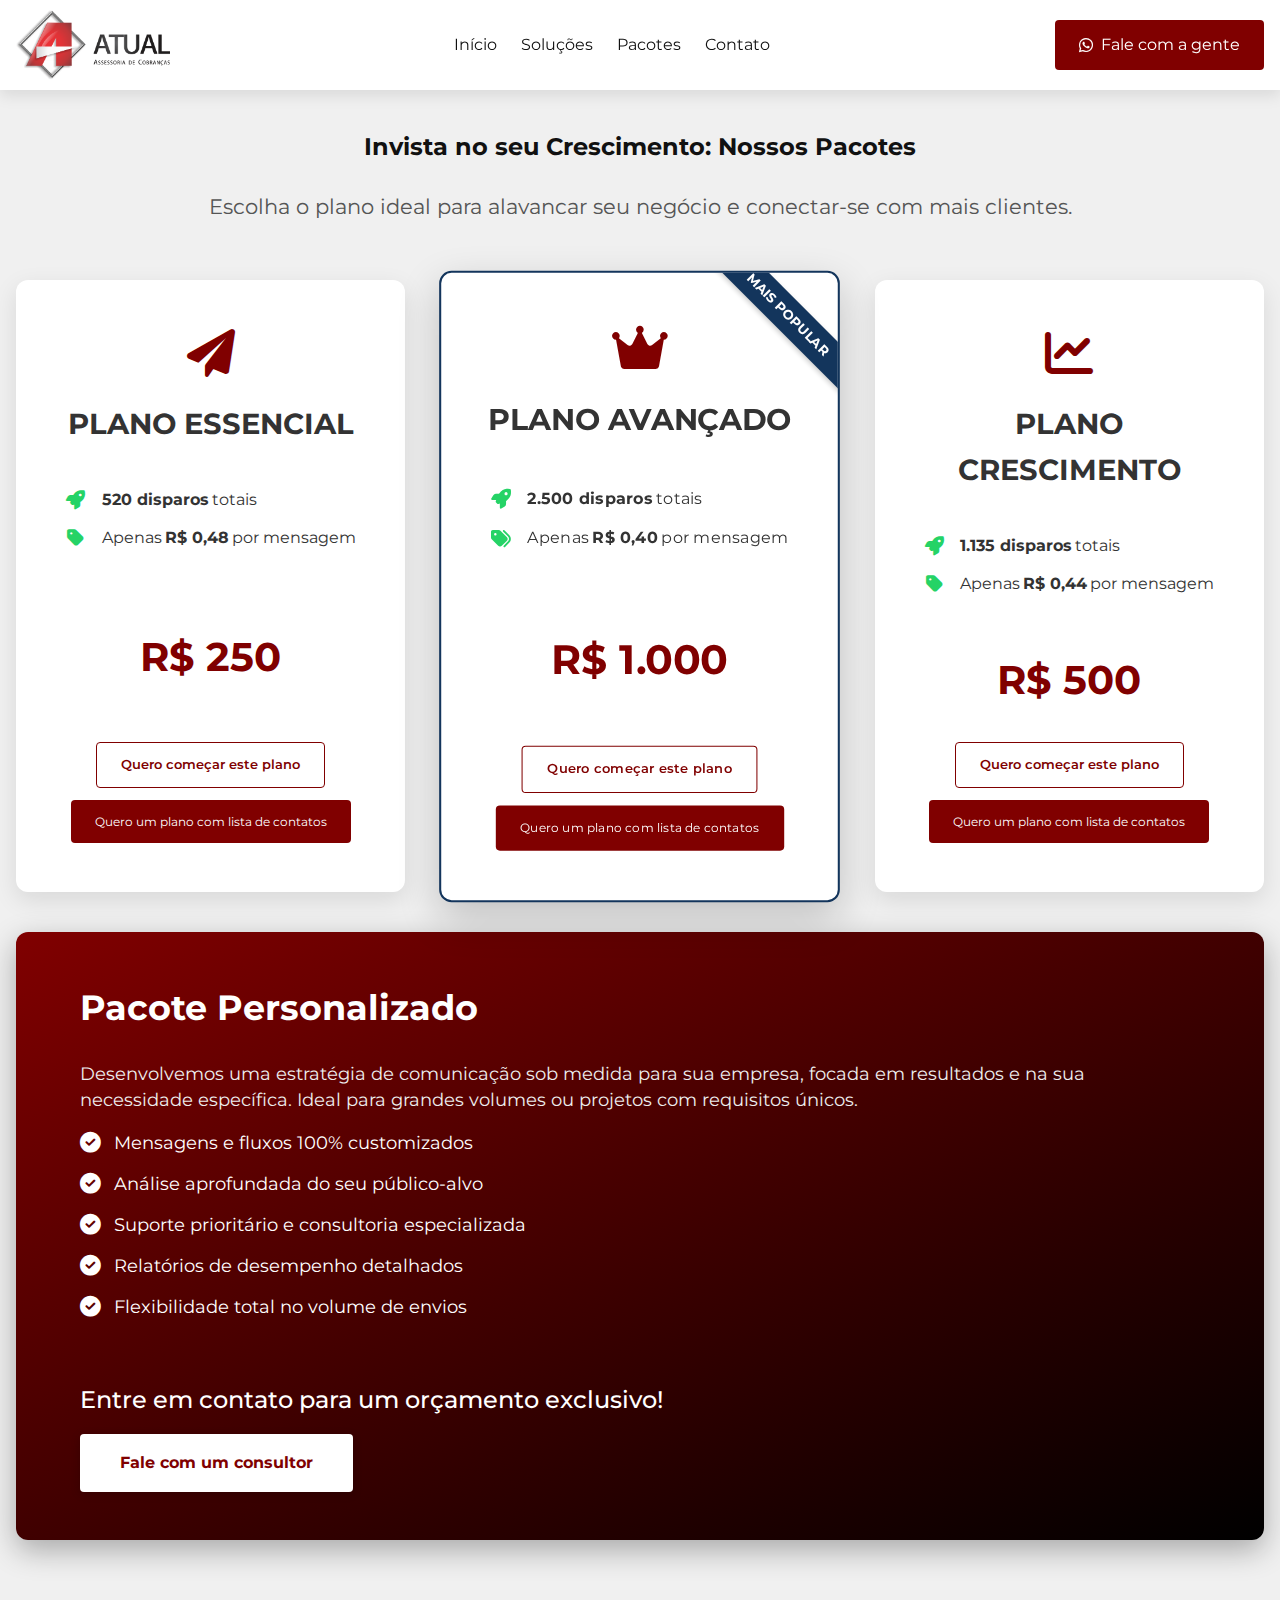
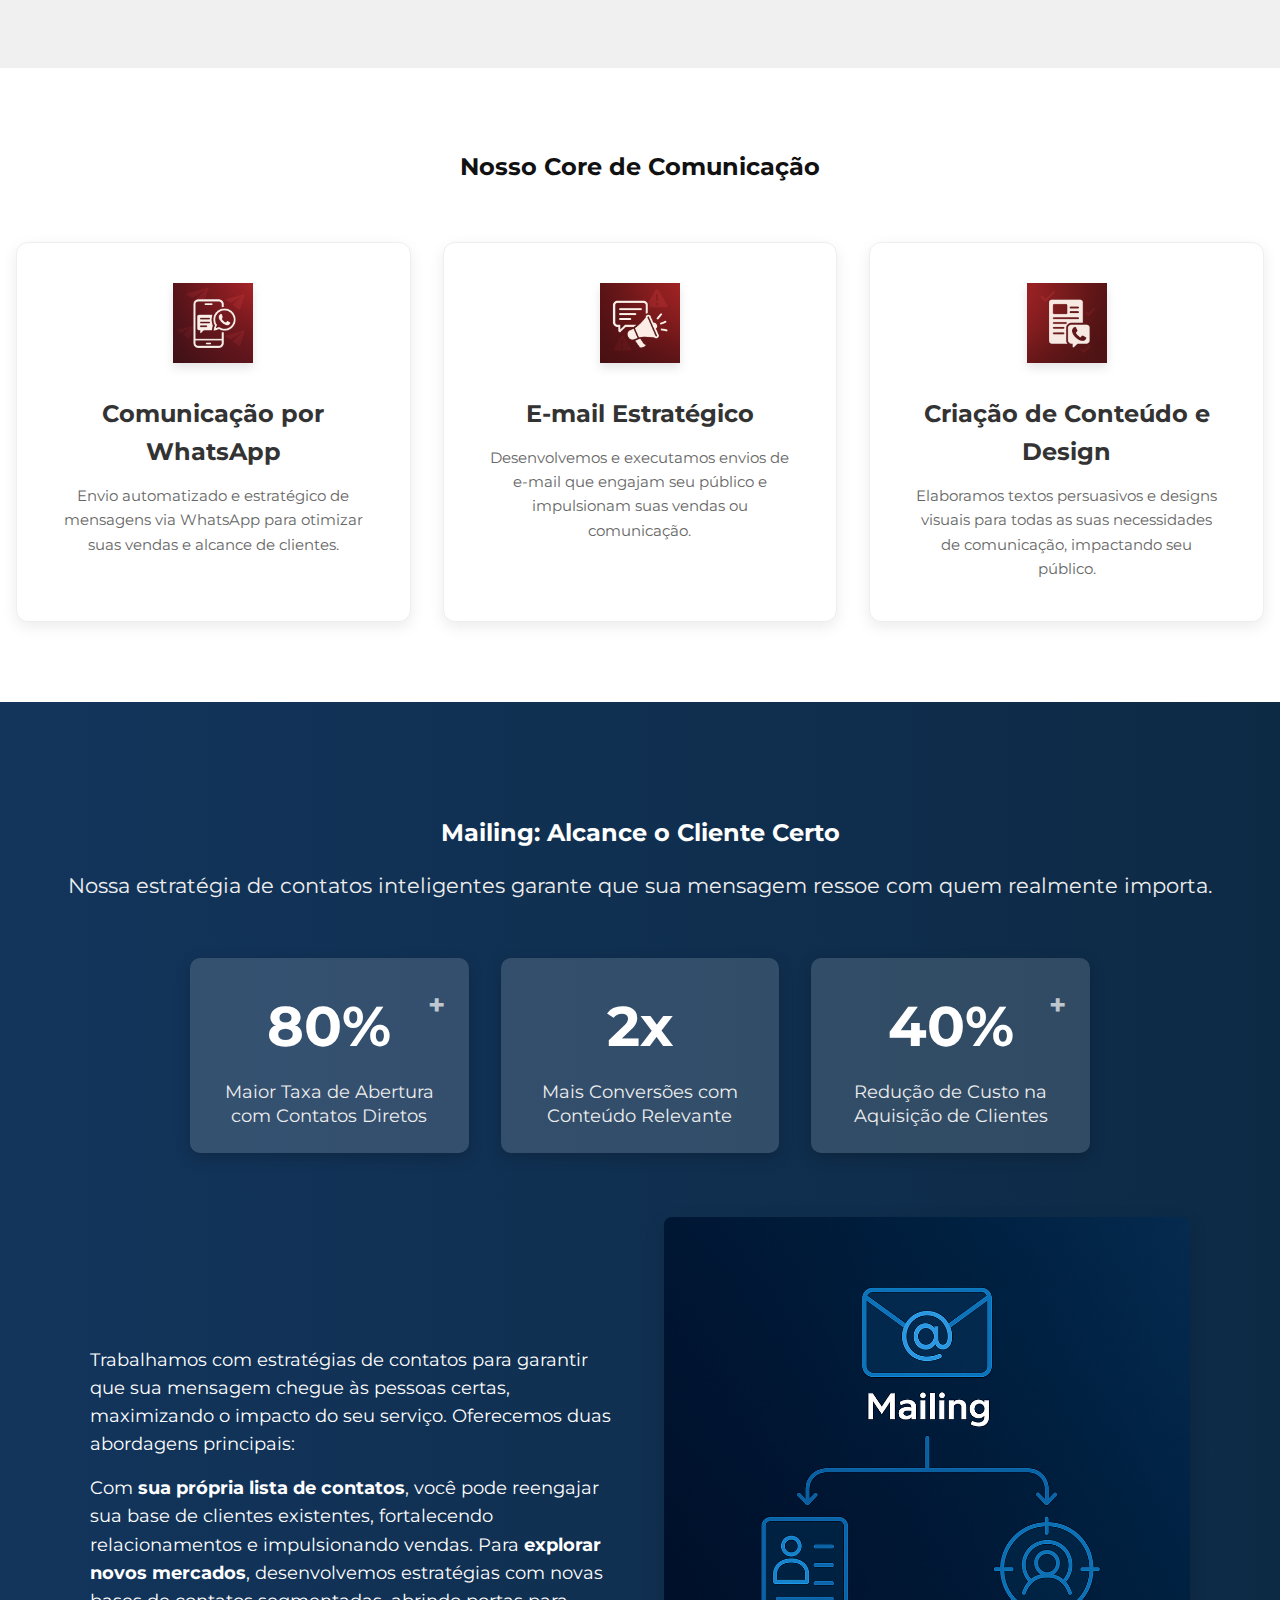
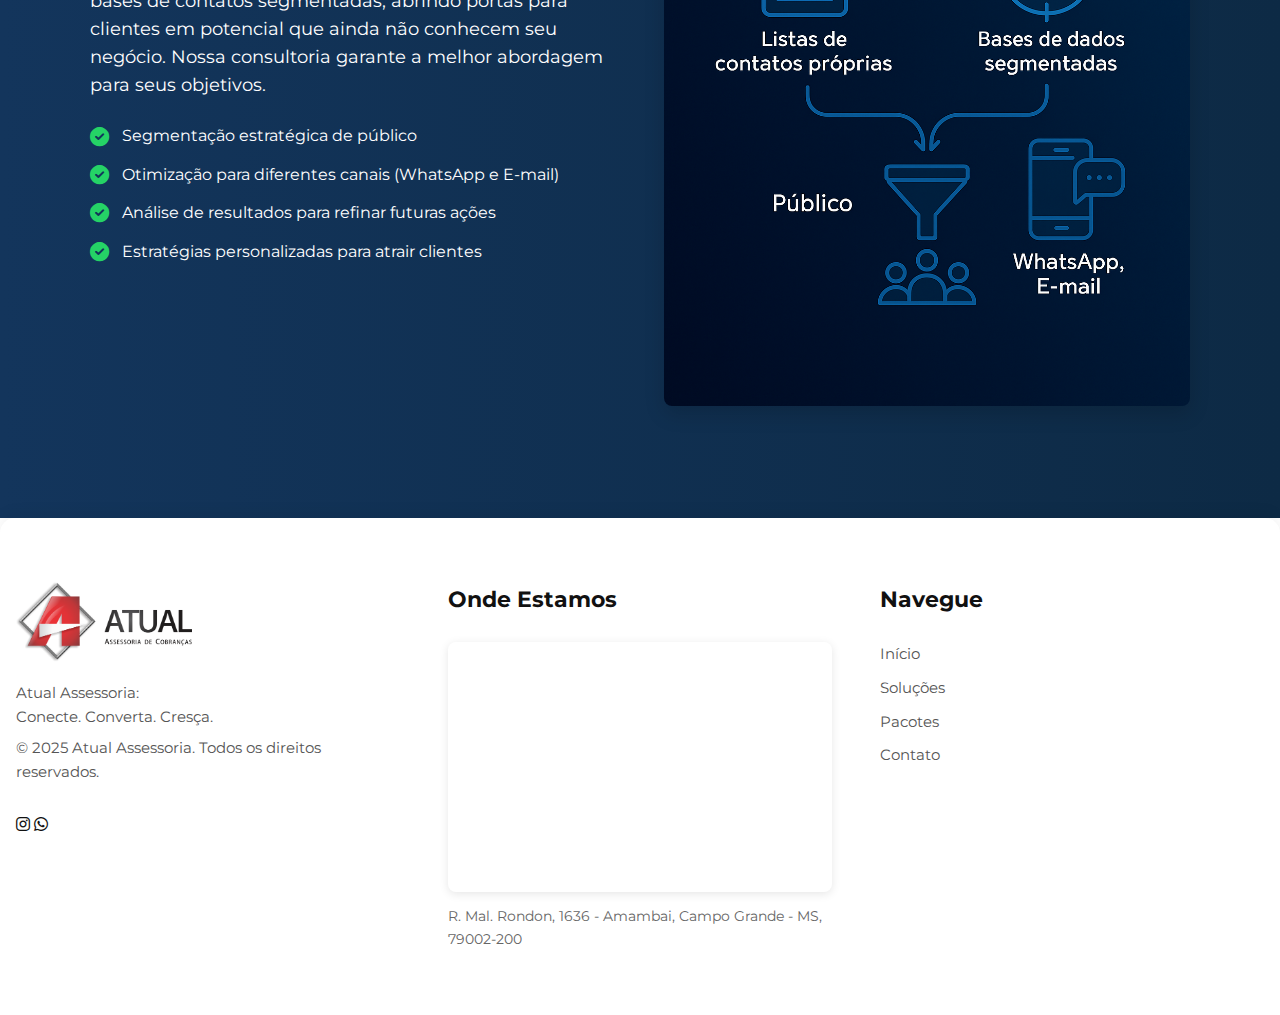
<file: servicos.html>
<!DOCTYPE html>
<html lang="pt-br">

<head>
  <meta charset="UTF-8">
  <meta name="viewport" content="width=device-width, initial-scale=1.0">
  <title>Atual Assessoria: Nossos Serviços</title>
  <link rel="preconnect" href="https://fonts.googleapis.com">
  <link rel="preconnect" href="https://fonts.gstatic.com" crossorigin>
  <link href="https://fonts.googleapis.com/css2?family=Montserrat:wght@300;400;500;600;700&display=swap"
    rel="stylesheet">

  <link rel="stylesheet" href="style.css">
  <link rel="stylesheet" href="https://cdnjs.cloudflare.com/ajax/libs/font-awesome/6.0.0-beta3/css/all.min.css">
</head>

<body>

  <header id="header">
    <div class="container header-container">
      <img src="images/logo.png" alt="Atual Assessoria" class="logo">
      <nav id="nav">
        <ul class="nav-list">
          <li><a href="index.html#inicio">Início</a></li>
          <li><a href="servicos.html">Soluções</a></li>
          <li><a href="#nossos-pacotes">Pacotes</a></li>
          <li><a href="index.html#contato">Contato</a></li>
        </ul>
      </nav>
      <a href="https://wa.me/SEUNUMERO" class="btn cta"><i class="fab fa-whatsapp"></i> Fale com a gente</a>
      <div id="menu-toggle">☰</div>
    </div>
  </header>

  <section id="nossos-pacotes" class="plans page-start-section">
    <h2>Invista no seu Crescimento: Nossos Pacotes</h2>
    <p class="subtitle">Escolha o plano ideal para alavancar seu negócio e conectar-se com mais clientes.</p>
    <div class="plan-cards">

      <div class="card popular">
        <i class="fas fa-crown card-icon"></i>
        <h3>PLANO AVANÇADO</h3>
        <ul class="plan-features">
          <li><i class="fas fa-rocket"></i> <strong>2.500 disparos</strong> totais</li>
          <li><i class="fas fa-tags"></i> Apenas <strong>R$ 0,40</strong> por mensagem</li>
        </ul>
        <p class="price">R$ 1.000</p>
        <div class="card-buttons">
          <a href="https://wa.me/SEUNUMERO?text=Olá!%20Tenho%20interesse%20no%20Plano%20Avançado."
            class="btn-ghost">Quero começar
            este plano</a>
          <a href="https://wa.me/SEUNUMERO?text=Olá!%20Tenho%20interesse%20no%20Plano%20Avançado%20com%20Mailing."
            class="btn" style="font-size: 12px;">Quero um plano com lista de contatos</a>
        </div>
      </div>

      <div class="card">
        <i class="fas fa-paper-plane card-icon"></i>
        <h3>PLANO ESSENCIAL</h3>
        <ul class="plan-features">
          <li><i class="fas fa-rocket"></i> <strong>520 disparos</strong> totais</li>
          <li><i class="fas fa-tag"></i> Apenas <strong>R$ 0,48</strong> por mensagem</li>
        </ul>
        <p class="price">R$ 250</p>
        <div class="card-buttons">
          <a href="https://wa.me/SEUNUMERO?text=Olá!%20Tenho%20interesse%20no%20Plano%20Essencial."
            class="btn-ghost">Quero começar
            este plano</a>
          <a href="https://wa.me/SEUNUMERO?text=Olá!%20Tenho%20interesse%20no%20Plano%20Essencial%20com%20Mailing."
            class="btn" style="font-size: 12px;">Quero um plano com lista de contatos</a>
        </div>
      </div>

      <div class=" card">
            <i class="fas fa-chart-line card-icon"></i>
            <h3>PLANO CRESCIMENTO</h3>
            <ul class="plan-features">
              <li><i class="fas fa-rocket"></i> <strong>1.135 disparos</strong> totais</li>
              <li><i class="fas fa-tag"></i> Apenas <strong>R$ 0,44</strong> por mensagem</li>
            </ul>
            <p class="price">R$ 500</p>
            <div class="card-buttons">
              <a href="https://wa.me/SEUNUMERO?text=Olá!%20Tenho%20interesse%20no%20Plano%20Crescimento."
                class="btn-ghost">Quero começar
                este plano</a>
              <a href="https://wa.me/SEUNUMERO?text=Olá!%20Tenho%20interesse%20no%20Plano%20Crescimento%20com%20Mailing."
                class="btn" style="font-size: 12px;">Quero um plano com lista de contatos</a>
        </div>
      </div>

      <div class=" card destaque">
                <h3>Pacote Personalizado</h3>
                <p>Desenvolvemos uma estratégia de comunicação sob medida para sua empresa, focada em resultados e na
                  sua
                  necessidade específica. Ideal para grandes volumes ou projetos com requisitos únicos.</p>
                <ul>
                  <li><i class="fas fa-check-circle"></i> Mensagens e fluxos 100% customizados</li>
                  <li><i class="fas fa-check-circle"></i> Análise aprofundada do seu público-alvo</li>
                  <li><i class="fas fa-check-circle"></i> Suporte prioritário e consultoria especializada</li>
                  <li><i class="fas fa-check-circle"></i> Relatórios de desempenho detalhados</li>
                  <li><i class="fas fa-check-circle"></i> Flexibilidade total no volume de envios</li>
                </ul>
                <p class="price-hidden">Entre em contato para um orçamento exclusivo!</p>
                <a href="https://wa.me/SEUNUMERO" class="btn">Fale com um consultor</a>
            </div>
        </div>
  </section>

  <section id="nossos-servicos-detalhes" class="services">
    <h2>Nosso Core de Comunicação</h2>
    <div class="service-cards">
      <div class="card">
        <img src="images/whatsapp-mass.png" alt="Comunicação por WhatsApp">
        <h3>Comunicação por WhatsApp</h3>
        <p>Envio automatizado e estratégico de mensagens via WhatsApp para otimizar suas vendas e alcance de clientes.
        </p>
      </div>
      <div class="card">
        <img src="images/text-creative.png" alt="E-mail Estratégico">
        <h3>E-mail Estratégico</h3>
        <p>Desenvolvemos e executamos envios de e-mail que engajam seu público e impulsionam suas vendas ou comunicação.
        </p>
      </div>
      <div class="card">
        <img src="images/templates.png" alt="Criação de Conteúdo e Design">
        <h3>Criação de Conteúdo e Design</h3>
        <p>Elaboramos textos persuasivos e designs visuais para todas as suas necessidades de comunicação, impactando
          seu público.</p>
      </div>
    </div>
  </section>

  <section class="mailing-section">
    <div class="container">
      <h2>Mailing: Alcance o Cliente Certo</h2>
      <p class="subtitle">Nossa estratégia de contatos inteligentes garante que sua mensagem ressoe com quem realmente
        importa.</p>
      <div class="mailing-stats-grid">
        <div class="stat-item">
          <p class="stat-number">80%<sup class="plus-sign">+</sup></p>
          <p class="stat-description">Maior Taxa de Abertura com Contatos Diretos</p>
        </div>
        <div class="stat-item">
          <p class="stat-number">2x</p>
          <p class="stat-description">Mais Conversões com Conteúdo Relevante</p>
        </div>
        <div class="stat-item">
          <p class="stat-number">40%<sup class="plus-sign">+</sup></p>
          <p class="stat-description">Redução de Custo na Aquisição de Clientes</p>
        </div>
      </div>

      <div class="mailing-content">
        <div class="mailing-text">
          <p>Trabalhamos com estratégias de contatos para garantir que sua mensagem chegue às pessoas certas,
            maximizando o impacto do seu serviço. Oferecemos duas abordagens principais:</p>
          <p>Com <strong>sua própria lista de contatos</strong>, você pode reengajar sua base de clientes existentes,
            fortalecendo relacionamentos e impulsionando vendas. Para <strong>explorar novos mercados</strong>,
            desenvolvemos estratégias com novas bases de contatos segmentadas, abrindo portas para clientes em potencial
            que ainda não conhecem seu negócio. Nossa consultoria garante a melhor abordagem para seus objetivos.</p>
          <ul class="mailing-list">
            <li><i class="fas fa-check-circle"></i> Segmentação estratégica de público</li>
            <li><i class="fas fa-check-circle"></i> Otimização para diferentes canais (WhatsApp e E-mail)</li>
            <li><i class="fas fa-check-circle"></i> Análise de resultados para refinar futuras ações</li>
            <li><i class="fas fa-check-circle"></i> Estratégias personalizadas para atrair clientes</li>
          </ul>
        </div>
        <div class="mailing-image">
          <img src="images/mailing.png" alt="Contatos e Segmentação">
        </div>
      </div>
    </div>
  </section>


  <footer id="contato">
    <div class="footer-grid">
      <div class="footer-col footer-info">
        <img src="images/logo.png" alt="Logo Atual Assessoria" class="logo">
        <p>Atual Assessoria: <br>Conecte. Converta. Cresça.</p>
        <p>© 2025 Atual Assessoria. Todos os direitos reservados.</p>
        <div class="social-icons">
          <a href="https://instagram.com/atualcob" target="_blank" aria-label="Instagram"><i
              class="fab fa-instagram"></i></a>
          <a href="https://wa.me/SEUNUMERO" target="_blank" aria-label="WhatsApp"><i class="fab fa-whatsapp"></i></a>
        </div>
      </div>

      <div class="footer-col footer-map">
        <h3>Onde Estamos</h3>
        <div class="map-container">
          <iframe
            src="https://www.google.com/maps/embed?pb=!1m18!1m12!1m3!1d3693.894396199859!2d-54.61299948503115!3d-20.45789648429399!2m3!1f0!2f0!3f0!3m2!1i1024!2i768!4f13.1!3m3!1m2!1s0x94acb50a314b2d9d%3A0x63c8c0b5f3a0936f!2sR.%20Mal.%20Rondon%2C%201636%20-%20Amambai%2C%20Campo%20Grande%20-%20MS%2C%2079002-200!5e0!3m2!1spt-BR!2sbr!4v1718202522434!5m2!1spt-BR!2sbr"
            width="100%" height="250" style="border:0;" allowfullscreen="" loading="lazy"
            referrerpolicy="no-referrer-when-downgrade"></iframe>
        </div>
        <p class="address-text">R. Mal. Rondon, 1636 - Amambai, Campo Grande - MS, 79002-200</p>
      </div>

      <div class="footer-col footer-nav-col">
        <h3>Navegue</h3>
        <nav class="footer-nav">
          <a href="index.html#inicio">Início</a>
          <a href="servicos.html">Soluções</a>
          <a href="#nossos-pacotes">Pacotes</a>
          <a href="index.html#contato">Contato</a>
        </nav>
      </div>

    </div>
  </footer>

  <script src="script.js"></script>
</body>

</html>
</file>
<file: style.css>
/* style.css */

/* Base */
* {
    margin: 0;
    padding: 0;
    box-sizing: border-box;
}

body {
    font-family: 'Montserrat', sans-serif;
    background: #ffffff;
    color: #111;
    line-height: 1.6;
    overflow-x: hidden;
}

h1,
h2,
h3 {
    color: #111;
    margin-bottom: 0.5em;
    text-align: center;
    font-family: 'Montserrat', sans-serif;
}

.container {
    max-width: 1300px;
    margin: 0 auto;
    padding: 1rem;
}

.btn {
    display: inline-flex;
    align-items: center;
    justify-content: center;
    padding: 0.75rem 1.5rem;
    background: #800000;
    color: #fff;
    border: none;
    text-decoration: none;
    border-radius: 4px;
    transition: background 0.3s ease, transform 0.2s ease;
    gap: 0.5rem;
}

.btn:hover {
    background: #4d0000;
    transform: translateY(-2px);
}

.btn-primary {
    background: linear-gradient(to right, #800000, #000000);
}

/* Destaque para o botão na seção Hero */
.hero-btn-destaque {
    padding: 1rem 3rem;
    font-size: 1.2rem;
    font-weight: bold;
    border-radius: 50px;
    box-shadow: 0 5px 15px rgba(0, 0, 0, 0.3);
    transition: transform 0.3s ease, box-shadow 0.3s ease;
}

.hero-btn-destaque:hover {
    transform: translateY(-3px);
    box-shadow: 0 8px 20px rgba(0, 0, 0, 0.4);
}

/* Estilo para palavras chave na Hero Section - Cor branca para destaque */
.hero h1 .highlight {
    font-weight: 700;
    color: #FFFFFF;
    /* Slogan Conecte.Converta.Cresça em BRANCO */
    text-shadow: 1px 1px 2px rgba(0, 0, 0, 0.3);
}

/* Header */
header {
    background: #ffffff;
    color: #111;
    padding: 1rem 0;
    position: fixed;
    top: 0;
    width: 100%;
    z-index: 1000;
    box-shadow: 0 5px 15px rgba(0, 0, 0, 0.1);
    height: 90px;
    display: flex;
    align-items: center;
}

.header-container {
    display: flex;
    justify-content: space-between;
    align-items: center;
    max-width: 1300px;
    /* Ajusta a largura do header container */
    margin: 0 auto;
    padding: 0 1rem;
    width: 100%;
}

.logo {
    height: 70px;
    filter: none;
}

.nav-list {
    list-style: none;
    display: flex;
    gap: 1.5rem;
}

.nav-list a {
    color: #111;
    text-decoration: none;
    position: relative;
    padding-bottom: 5px;
}

.nav-list a::after {
    content: '';
    position: absolute;
    width: 0;
    height: 2px;
    bottom: 0;
    left: 0;
    background-color: #800000;
    transition: width 0.3s ease-out;
}

.nav-list a:hover::after {
    width: 100%;
}

#menu-toggle {
    display: none;
    font-size: 2rem;
    cursor: pointer;
    color: #111;
}

/* Hero (aplicável a index.html) */
/* Removido o Hero da página de serviços */
.hero {
    background: linear-gradient(to right, #800000, #000000);
    color: #fff;
    text-align: center;
    padding: 10rem 1rem 6rem;
    padding-top: calc(200px + 2rem);
    display: flex;
    flex-direction: column;
    justify-content: center;
    align-items: center;
    min-height: 70vh;
}

.hero-content {
    max-width: 800px;
    margin: 0 auto;
}

.hero h1 {
    font-size: 2rem;
    margin-bottom: 1rem;
    color: #fff;
}

.hero p {
    font-size: 1.2rem;
    margin-bottom: 2.5rem;
}

/* Sections */
section {
    padding: 5rem 1rem;
    text-align: center;
}

/* Ajuste de padding para a primeira seção da página (sem Hero) */
.page-start-section {
    padding-top: calc(90px + 5rem);
    /* Altura do header + padding normal de seção */
}

/* Seção de Planos (agora apenas em servicos.html) */
.plans {
    background: #f0f0f0;
    padding: 8rem 1rem;
}

.plans h2 {
    color: #111;
    margin-bottom: 1.5rem;
    /* Ajuste para ter um subtítulo abaixo */
}

.plans .subtitle {
    /* Estilo para o subtítulo dos planos */
    font-size: 1.3rem;
    color: #555;
    margin-bottom: 3.5rem;
}

.plan-cards {
    display: grid;
    grid-template-columns: repeat(auto-fit, minmax(300px, 1fr));
    gap: 2.5rem;
    max-width: 1300px;
    /* Ajusta a largura dos cards de plano */
    margin: 0 auto;
}

.plan-cards .card {
    background: #fff;
    padding: 3rem 2rem;
    border-radius: 12px;
    box-shadow: 0 8px 25px rgba(0, 0, 0, 0.1);
    text-align: center;
    transition: transform 0.4s ease, box-shadow 0.4s ease, border-color 0.4s ease;
    /* Adiciona border-color na transição */
    display: flex;
    flex-direction: column;
    justify-content: space-between;
    min-height: 400px;
    border: 1px solid transparent;
    cursor: pointer;
    /* Indica que o card é clicável */
}

.plan-cards .card:hover {
    transform: translateY(-8px) scale(1.02);
    box-shadow: 0 15px 35px rgba(0, 0, 0, 0.2);
    border-color: #800000;
}

/* Estilo para card SELECIONADO */
.plan-cards .card.selected {
    transform: translateY(-8px) scale(1.02);
    /* Mantém o efeito de "subir" */
    box-shadow: 0 15px 40px rgba(0, 0, 0, 0.3);
    /* Sombra mais forte */
    border-color: #13355c;
    /* Borda azul mais destacada */
    background: #f5f5f5;
    /* Levemente cinza para indicar seleção */
}


/* Estilo específico para o card de destaque no desktop */
.plan-cards .card.destaque {
    background: linear-gradient(to bottom right, #800000, #000000);
    color: #fff;
    box-shadow: 0 10px 30px rgba(0, 0, 0, 0.3);
    border: none;
    grid-column: 1 / -1;
    /* Ocupa todas as colunas disponíveis no grid */
    min-height: auto;
    padding: 3rem 4rem;
    text-align: left;
    display: flex;
    flex-direction: column;
    align-items: flex-start;
}

/* O card de destaque não deve ter o efeito de seleção azul */
.plan-cards .card.destaque.selected {
    background: linear-gradient(to bottom right, #800000, #000000);
    /* Volta ao original */
    box-shadow: 0 10px 30px rgba(0, 0, 0, 0.3);
    /* Volta ao original */
    border: none;
    /* Volta ao original */
}

.plan-cards .card.destaque h3 {
    font-size: 2.2rem;
    margin-bottom: 1.5rem;
    color: #fff;
}

.plan-cards .card.destaque p {
    font-size: 1.1rem;
    margin-bottom: 1rem;
    color: #eee;
    flex-grow: 0;
}

.plan-cards .card.destaque ul {
    list-style: none;
    padding: 0;
    margin-bottom: 2rem;
    color: #fff;
    font-size: 1.1rem;
}

.plan-cards .card.destaque ul li {
    display: flex;
    align-items: center;
    margin-bottom: 0.8rem;
}

.plan-cards .card.destaque ul li i {
    color: #FFFFFF;
    /* Ícones de check neutros (brancos) dentro do card de destaque */
    margin-right: 0.8rem;
    font-size: 1.3rem;
}

.plan-cards .card.destaque .price-hidden {
    display: block;
    /* Garante que a mensagem de contato seja visível */
    font-size: 1.5rem;
    font-weight: 500;
    margin-top: 1rem;
    color: #fff;
}

.plan-cards .card.destaque .btn {
    background: #fff;
    color: #800000;
    font-weight: bold;
    box-shadow: 0 2px 10px rgba(0, 0, 0, 0.2);
    align-self: flex-start;
    padding: 1rem 2.5rem;
}

.plan-cards .card.destaque .btn:hover {
    background: #eee;
    color: #4d0000;
    transform: translateY(-2px);
}

.plan-cards .card h3 {
    font-size: 1.8rem;
    margin-bottom: 1rem;
    color: #333;
}

.plan-cards .card p {
    font-size: 1rem;
    margin-bottom: 1.5rem;
    color: #666;
    line-height: 1.5;
    flex-grow: 1;
}

.plan-cards .card .price {
    font-size: 2.5rem;
    font-weight: 700;
    margin: 1rem 0 2rem;
    color: #800000;
}

/* O que fazemos - Repaginado (Aplicável a servicos.html) */
.services {
    background: #ffffff;
    padding: 5rem 1rem;
}

.services h2 {
    margin-bottom: 3.5rem;
}

.service-cards {
    display: grid;
    grid-template-columns: repeat(auto-fit, minmax(280px, 1fr));
    gap: 2rem;
    max-width: 1300px;
    /* Ajusta a largura dos cards de serviço */
    margin: 0 auto;
}

.services .card {
    /* Estilo dos cards de serviço */
    background: #fff;
    padding: 2.5rem;
    border-radius: 12px;
    box-shadow: 0 5px 15px rgba(0, 0, 0, 0.08);
    text-align: center;
    transition: transform 0.3s ease, box-shadow 0.3s ease;
    border: 1px solid #eee;
    height: auto;
}

.services .card:hover {
    transform: translateY(-5px);
    box-shadow: 0 8px 20px rgba(0, 0, 0, 0.12);
}

.services .card img {
    max-width: 80px;
    height: auto;
    margin-bottom: 1.5rem;
    filter: drop-shadow(0 5px 5px rgba(0, 0, 0, 0.1));
}

.services .card h3 {
    font-size: 1.5rem;
    color: #333;
    margin-bottom: 0.8rem;
}

.services .card p {
    font-size: 0.95rem;
    color: #666;
}

/* Nova seção unificada: Benefícios e Como Funciona (Stepper) */
.unified-section {
    background: linear-gradient(to right, #800000, #000000);
    color: #fff;
    padding: 5rem 1rem;
    text-align: center;
}

.unified-section .container {
    display: flex;
    flex-direction: column;
    gap: 5rem;
    max-width: 1300px;
    /* Ajusta a largura da seção unificada */
    margin: 0 auto;
}

.unified-section h2 {
    color: #fff;
    font-size: 2.5rem;
    margin-bottom: 1rem;
}

.unified-section .subtitle {
    font-size: 1.3rem;
    color: #eee;
    margin-bottom: 4rem;
}

/* Benefícios (dentro da seção unificada) */
.benefits-content {
    background: rgba(255, 255, 255, 0.1);
    padding: 3rem;
    border-radius: 15px;
    box-shadow: 0 10px 30px rgba(0, 0, 0, 0.2);
    margin-bottom: 5rem;
}

.benefits-list-wrapper {
    display: flex;
    justify-content: center;
    gap: 3rem;
    flex-wrap: wrap;
}

.benefits-list {
    list-style: none;
    padding: 0;
    text-align: left;
    max-width: 400px;
}

.benefits-list li {
    display: flex;
    align-items: center;
    margin-bottom: 1.2rem;
    font-size: 1.1rem;
    color: #fff;
    transition: transform 0.2s ease;
}

.benefits-list li:hover {
    transform: translateX(5px);
}

.benefits-list li i {
    color: #25D366;
    /* Cor verde para os ícones de check de sucesso */
    margin-right: 1rem;
    font-size: 1.4rem;
}

/* Como Funciona (Stepper) - Estilo como na imagem */
.how-it-works-content {
    background: rgba(255, 255, 255, 0.1);
    padding: 3rem;
    border-radius: 15px;
    box-shadow: 0 10px 30px rgba(0, 0, 0, 0.2);
}

.how-it-works-content h2 {
    color: #fff;
    margin-bottom: 3.5rem;
}

.custom-stepper-container {
    display: flex;
    justify-content: space-between;
    align-items: flex-start;
    max-width: 900px;
    margin: 0 auto;
    position: relative;
    padding-bottom: 2rem;
}

/* Linha de conexão do stepper */
.custom-stepper-container::before {
    content: '';
    position: absolute;
    top: 25px;
    left: 0;
    width: 100%;
    height: 2px;
    background-color: rgba(255, 255, 255, 0.3);
    z-index: 1;
}

.custom-stepper-item {
    display: flex;
    flex-direction: column;
    align-items: center;
    text-align: center;
    flex: 1;
    position: relative;
    z-index: 2;
    padding: 0 0.5rem;
    opacity: 0;
    transform: translateY(20px);
    animation: fadeInSlideUp 0.8s ease-out forwards;
}

/* Atraso para cada item do stepper */
.custom-stepper-item:nth-child(1) {
    animation-delay: 0.1s;
}

.custom-stepper-item:nth-child(2) {
    animation-delay: 0.3s;
}

.custom-stepper-item:nth-child(3) {
    animation-delay: 0.5s;
}

.custom-stepper-item:nth-child(4) {
    animation-delay: 0.7s;
}

@keyframes fadeInSlideUp {
    to {
        opacity: 1;
        transform: translateY(0);
    }
}

.step-circle {
    width: 50px;
    height: 50px;
    border-radius: 50%;
    background-color: #13355c;
    /* Cor azul para todos os círculos */
    color: #fff;
    display: flex;
    justify-content: center;
    align-items: center;
    font-size: 1.5rem;
    font-weight: bold;
    margin-bottom: 1rem;
    border: 2px solid #13355c;
    /* Borda da mesma cor do fundo para todos */
    transition: background-color 0.3s ease, border-color 0.3s ease;
}

.step-title {
    color: #fff;
    font-size: 1.1rem;
    font-weight: 500;
    margin-bottom: 0.5rem;
}

.step-description {
    color: #eee;
    font-size: 0.9rem;
    line-height: 1.4;
}

/* Nova Seção: Prova Social / Depoimentos */
.testimonials-section {
    background-color: #f0f0f0;
    padding: 5rem 1rem;
    text-align: center;
}

.testimonials-section h2 {
    color: #111;
    margin-bottom: 1rem;
}

.testimonials-section .subtitle {
    font-size: 1.3rem;
    color: #555;
    margin-bottom: 3.5rem;
}

.testimonials-cards-container {
    display: grid;
    grid-template-columns: repeat(auto-fit, minmax(300px, 1fr));
    gap: 2rem;
    max-width: 1300px;
    /* Alinhado com o container principal */
    margin: 0 auto;
}

.testimonial-card {
    background: #fff;
    padding: 2.5rem;
    border-radius: 12px;
    box-shadow: 0 8px 25px rgba(0, 0, 0, 0.08);
    text-align: left;
    display: flex;
    flex-direction: column;
    justify-content: space-between;
    min-height: 280px;
    transition: transform 0.3s ease, box-shadow 0.3s ease;
}

.testimonial-card:hover {
    transform: translateY(-5px);
    box-shadow: 0 12px 30px rgba(0, 0, 0, 0.15);
}

.testimonial-text {
    font-size: 1.1rem;
    color: #444;
    line-height: 1.6;
    margin-bottom: 1.5rem;
    font-style: italic;
    flex-grow: 1;
}

.testimonial-author {
    display: flex;
    align-items: center;
    margin-top: 1rem;
}

.testimonial-author img {
    width: 60px;
    height: 60px;
    border-radius: 50%;
    object-fit: cover;
    margin-right: 1rem;
    border: 2px solid #ddd;
}

.author-name {
    font-weight: 700;
    color: #333;
    font-size: 1rem;
}

.author-title {
    font-size: 0.9rem;
    color: #777;
}

/* Nova Seção: Chamada para Ação para Serviços (index.html) */
.cta-services-section {
    background: linear-gradient(to right, #13355c, #0d2a45);
    /* Mesmo gradiente da seção mailing */
    color: #fff;
    padding: 6rem 1rem;
    /* Padding generoso */
    text-align: center;
}

.cta-services-section h2 {
    font-size: 2.5rem;
    margin-bottom: 1rem;
    color: #fff;
}

.cta-services-section .subtitle {
    font-size: 1.3rem;
    color: #eee;
    margin-bottom: 3rem;
    /* Espaçamento antes do botão */
}

.cta-services-btn {
    padding: 1.2rem 3rem;
    /* Botão maior e mais chamativo */
    font-size: 1.2rem;
    border-radius: 50px;
    /* Bordas arredondadas */
    background: #25D366;
    /* Cor verde do WhatsApp para destaque */
    box-shadow: 0 5px 15px rgba(0, 0, 0, 0.3);
}

.cta-services-btn:hover {
    background: #1DA851;
    /* Tom de verde mais escuro no hover */
    transform: translateY(-3px);
    box-shadow: 0 8px 20px rgba(0, 0, 0, 0.4);
}


/* Estilos para a nova seção de Mailing em servicos.html */
.mailing-section {
    background: linear-gradient(to right, #13355c, #0d2a45);
    /* Gradiente de azul escuro para o fundo */
    color: #fff;
    padding: 6rem 1rem;
    /* Mais padding para destaque */
    text-align: center;
}

.mailing-section h2 {
    color: #fff;
    margin-bottom: 1rem;
}

.mailing-section .subtitle {
    font-size: 1.3rem;
    color: #eee;
    margin-bottom: 3.5rem;
}

.mailing-stats-grid {
    display: grid;
    grid-template-columns: repeat(auto-fit, minmax(200px, 1fr));
    /* Colunas para os stats */
    gap: 2rem;
    max-width: 900px;
    /* Largura para os stats */
    margin: 0 auto 4rem auto;
    /* Espaçamento abaixo dos stats */
}

.stat-item {
    background: rgba(255, 255, 255, 0.15);
    /* Fundo translúcido para os stats */
    padding: 1.5rem;
    border-radius: 10px;
    box-shadow: 0 5px 15px rgba(0, 0, 0, 0.2);
    transition: transform 0.3s ease, background 0.3s ease;
}

.stat-item:hover {
    transform: translateY(-5px);
    background: rgba(255, 255, 255, 0.25);
}

.stat-number {
    font-size: 3.5rem;
    /* Tamanho grande para o número */
    font-weight: 700;
    color: #FFFFFF;
    /* Cor branca para o número */
    margin-bottom: 0.5rem;
    position: relative;
    /* Para o sinal de mais */
}

.stat-number .plus-sign {
    font-size: 1.8rem;
    /* Tamanho menor para o sinal de mais */
    position: absolute;
    top: 0;
    right: 0;
    /* Ajustar posição se necessário */
    color: rgba(255, 255, 255, 0.7);
}

.stat-description {
    font-size: 1.1rem;
    color: #eee;
    line-height: 1.4;
}


.mailing-content {
    display: flex;
    flex-direction: row;
    align-items: center;
    gap: 3rem;
    max-width: 1100px;
    margin: 0 auto;
    text-align: left;
}

.mailing-text {
    flex: 1;
}

.mailing-text p {
    font-size: 1.1rem;
    color: #fff;
    /* Cor do texto no mailing-text para o fundo escuro */
    margin-bottom: 1rem;
}

.mailing-list {
    list-style: none;
    padding: 0;
    margin-top: 1.5rem;
}

.mailing-list li {
    display: flex;
    align-items: center;
    margin-bottom: 0.8rem;
    font-size: 1rem;
    color: #fff;
    /* Cor do texto da lista no mailing-text */
}

.mailing-list li i {
    color: #25D366;
    /* Checks verdes para sucesso */
    margin-right: 0.8rem;
    font-size: 1.2rem;
}

.mailing-image {
    flex: 1;
    display: flex;
    justify-content: center;
    align-items: center;
}

.mailing-image img {
    max-width: 100%;
    height: auto;
    border-radius: 8px;
    box-shadow: 0 8px 20px rgba(0, 0, 0, 0.15);
}


/* FAQ */
.faq {
    background: #ffffff;
    padding: 5rem 1rem;
}

.faq-item {
    margin-bottom: 0;
    max-width: 1300px;
    /* Ajusta a largura dos itens do FAQ */
    margin-left: auto;
    margin-right: auto;
    border: 1px solid #ddd;
    border-radius: 0;
    box-shadow: none;
    overflow: hidden;
}

.faq-item:first-child {
    border-top-left-radius: 8px;
    border-top-right-radius: 8px;
}

.faq-item:last-child {
    border-bottom-left-radius: 8px;
    border-bottom-right-radius: 8px;
}


.faq-question {
    background: #fff;
    color: #111;
    padding: 1.2rem 1.5rem;
    width: 100%;
    border: none;
    text-align: left;
    font-size: 1.1rem;
    cursor: pointer;
    transition: background 0.3s ease, color 0.3s ease;
    display: flex;
    justify-content: space-between;
    align-items: center;
    font-weight: 500;
    border-bottom: 1px solid #eee;
}

.faq-item:last-child .faq-question {
    border-bottom: none;
}

.faq-question:hover {
    background: #f5f5f5;
    color: #800000;
}

/* Estilo para o ícone de seta do FAQ */
.faq-question .fa-chevron-down {
    transition: transform 0.3s ease;
}

.faq-question.open .fa-chevron-down {
    transform: rotate(180deg);
}

.faq-answer {
    background: #fafafa;
    padding: 1.5rem;
    border-top: none;
    font-size: 1rem;
    color: #555;
    text-align: left;
}

/* Footer */
footer {
    background: #ffffff;
    color: #111;
    padding: 4rem 1rem;
    border-top-left-radius: 15px;
    border-top-right-radius: 15px;
    box-shadow: 0 -5px 15px rgba(0, 0, 0, 0.05);
}

.footer-grid {
    display: grid;
    /* Colunas para o footer: logo/info, mapa, navegação (formulário removido) */
    grid-template-columns: repeat(auto-fit, minmax(250px, 1fr));
    /* Garante que o mapa e a navegação pulem para a próxima linha se a tela for pequena, mas mantêm o alinhamento em telas maiores */
    gap: 3rem;
    max-width: 1300px;
    /* Ajusta a largura do footer grid */
    margin: 0 auto;
    text-align: left;
}

/* Garante que as colunas se comportem corretamente com a remoção do formulário */
.footer-col {
    display: flex;
    flex-direction: column;
    align-items: flex-start;
}

.footer-col h3 {
    color: #111;
    margin-bottom: 1.5rem;
    font-size: 1.4rem;
    text-align: left;
}

/* Estilo para a coluna de informações e logo */
.footer-info {
    order: 1;
    /* Define a ordem para aparecer primeiro no grid */
}

.footer-info .logo {
    height: 80px;
    margin-bottom: 1rem;
}

.footer-info p {
    margin: 0.2rem 0;
    color: #555;
    font-size: 0.95rem;
}

.footer-info .social-icons {
    margin-top: 1.5rem;
}

.footer-info .social-icons a {
    color: #111;
}

.footer-info .social-icons a:hover {
    color: #800000;
}


/* Estilo para o formulário de contato no footer (REMOVIDO DO HTML) */


/* Estilo para o mapa */
.footer-map {
    order: 2;
    /* Define a ordem para aparecer em segundo */
}

.map-container {
    width: 100%;
    overflow: hidden;
    border-radius: 8px;
    box-shadow: 0 2px 10px rgba(0, 0, 0, 0.1);
}

.map-container iframe {
    width: 100%;
    height: 250px;
    display: block;
}

.address-text {
    font-size: 0.9rem;
    color: #666;
    margin-top: 0.8rem;
    text-align: left;
}

/* Estilo para a coluna de navegação no footer */
.footer-nav-col {
    order: 3;
    /* Define a ordem para aparecer em terceiro */
}

.footer-nav-col .footer-nav {
    display: flex;
    flex-direction: column;
    gap: 0.6rem;
}

.footer-nav-col .footer-nav a {
    color: #555;
    text-decoration: none;
    transition: color 0.3s ease;
    font-weight: 400;
    font-size: 0.95rem;
}

.footer-nav-col .footer-nav a:hover {
    color: #800000;
    transform: none;
}


/* Responsivo */
@media (max-width: 768px) {
    .nav-list {
        display: none;
        flex-direction: column;
        background: #ffffff;
        position: absolute;
        top: 100%;
        right: 0;
        width: 100%;
        text-align: center;
        padding: 1rem 0;
        box-shadow: 0 5px 10px rgba(0, 0, 0, 0.1);
        border-bottom-left-radius: 8px;
        border-bottom-right-radius: 8px;
    }

    .nav-list.active {
        display: flex;
    }

    .nav-list li {
        margin: 0.5rem 0;
    }

    .nav-list a {
        color: #111;
    }

    /* Esconder o botão "Fale com a gente" no header mobile */
    header .btn.cta {
        display: none;
    }

    #menu-toggle {
        display: block;
        color: #111;
    }

    .hero {
        padding-top: calc(90px + 2rem);
        padding: 8rem 1rem 4rem;
    }

    .hero h1 {
        font-size: 2rem;
    }

    .hero p {
        font-size: 1rem;
    }

    section {
        padding: 3rem 1rem;
    }

    .service-cards,
    .plan-cards {
        grid-template-columns: 1fr;
    }

    /* Card de destaque no mobile - Reseta para o comportamento padrão do card */
    .plan-cards .card.destaque {
        grid-column: auto;
        min-height: 400px;
        padding: 3rem 2rem;
        text-align: center;
        align-items: center;
        background: linear-gradient(to bottom right, #800000, #000000);
        color: #fff;
    }

    .plan-cards .card.destaque p {
        flex-grow: 1;
    }

    .plan-cards .card.destaque .btn {
        align-self: center;
    }

    .plan-cards .card.destaque .price-hidden {
        display: none;
    }

    .plan-cards .card.destaque .price {
        display: block;
        color: #fff;
    }

    /* O que fazemos - mobile */
    .services .card img {
        max-width: 70px;
    }

    /* Nova seção unificada - mobile */
    .unified-section .container {
        flex-direction: column;
        gap: 3rem;
    }

    .unified-section h2 {
        font-size: 2rem;
    }

    .unified-section .subtitle {
        font-size: 1.1rem;
        margin-bottom: 2.5rem;
    }

    .benefits-content,
    .how-it-works-content {
        padding: 2rem;
        margin-bottom: 0;
    }

    .benefits-list-wrapper {
        flex-direction: column;
        gap: 1.5rem;
    }

    .benefits-list {
        text-align: center;
    }

    .benefits-list li {
        justify-content: center;
    }

    /* Stepper no mobile */
    .custom-stepper-container {
        flex-direction: column;
        align-items: center;
        padding-bottom: 0;
    }

    /* Remover completamente a linha do stepper no mobile */
    .custom-stepper-container::before {
        display: none;
        /* */
    }

    .custom-stepper-item {
        width: 100%;
        margin-bottom: 2.5rem;
        flex-direction: row;
        align-items: flex-start;
        text-align: left;
        gap: 1rem;
    }

    .custom-stepper-item:last-child {
        margin-bottom: 0;
    }

    .step-circle {
        margin-bottom: 0;
        flex-shrink: 0;
    }

    .step-title,
    .step-description {
        text-align: left;
    }

    /* Testimonials section mobile */
    .testimonials-section .subtitle {
        font-size: 1.1rem;
        margin-bottom: 2.5rem;
    }

    .testimonial-card {
        min-height: auto;
    }

    /* Estilos para a nova seção de Mailing em servicos.html (mobile) */
    .mailing-section {
        padding: 3rem 1rem;
    }

    .mailing-stats-grid {
        grid-template-columns: 1fr;
        gap: 1.5rem;
        margin-bottom: 2.5rem;
    }

    .stat-item {
        padding: 1.2rem;
    }

    .stat-number {
        font-size: 3rem;
    }

    .stat-description {
        font-size: 1rem;
    }

    .mailing-content {
        flex-direction: column;
        gap: 2rem;
    }

    .mailing-image img {
        max-width: 80%;
    }


    /* Footer no mobile */
    footer {
        padding: 3rem 1rem;
    }

    .footer-grid {
        grid-template-columns: 1fr;
        gap: 2.5rem;
    }

    .footer-col,
    .footer-info,
    .footer-map,
    .footer-nav-col {
        text-align: center;
        align-items: center;
    }

    .footer-col h3 {
        text-align: center;
    }

    .footer-info .logo {
        height: 60px;
    }

    .footer-info .social-icons {
        justify-content: center;
    }

    .footer-nav-col .footer-nav {
        flex-direction: row;
        flex-wrap: wrap;
        justify-content: center;
        gap: 0.8rem;
    }

    .map-container {
        height: 200px;
    }
}

/* Adicione este código ao final do seu arquivo style.css */

.plan-cards .card-icon {
    font-size: 3rem;
    margin-bottom: 1.5rem;
    color: #800000;
}

.plan-cards .plan-features {
    list-style: none;
    padding: 0;
    margin: 1.5rem 0;
    text-align: left;
    align-self: center;
    /* Centraliza a lista no card */
    min-width: 200px;
    /* Largura mínima para alinhamento */
    flex-grow: 1;
}

.plan-cards .plan-features li {
    display: flex;
    align-items: center;
    margin-bottom: 0.8rem;
    font-size: 1rem;
    color: #333;
    gap: 3px;
}

.plan-cards .plan-features li i {
    color: #25D366;
    /* Verde para ícones de benefício */
    margin-right: 0.8rem;
    font-size: 1.2rem;
    width: 20px;
    /* Largura fixa para alinhamento */
    text-align: center;
}

/* ESTILOS PARA O CARD POPULAR */

.plan-cards .card.popular {
    position: relative;
    /* Necessário para o selo */
    overflow: hidden;
    /* Garante que o selo não vaze */
    border: 2px solid #13355c;
    transform: scale(1.03);
    /* Aumenta o card para dar destaque */
    box-shadow: 0 15px 40px rgba(0, 0, 0, 0.2);
}

/* Efeito de hover aprimorado para o card popular */
.plan-cards .card.popular:hover {
    transform: scale(1.05) translateY(-5px);
}

/* Selo "MAIS POPULAR" */
.plan-cards .card.popular::before {
    content: 'MAIS POPULAR';
    position: absolute;
    top: 25px;
    right: -40px;
    background: #13355c;
    color: #fff;
    padding: 6px 35px;
    font-size: 0.8rem;
    font-weight: bold;
    transform: rotate(45deg);
    box-shadow: 0 2px 5px rgba(0, 0, 0, 0.2);
    z-index: 2;
}


/* REORDENAÇÃO DOS CARDS PARA DESKTOP */

/* Aplica-se apenas a telas com 992px de largura ou mais */
@media (min-width: 992px) {
    /* A ordem no HTML é: Avançado (1), Essencial (2), Crescimento (3) */

    .plan-cards .card:nth-child(1) {
        order: 2;
    }

    /* Manda o "Avançado" para a 3ª posição */
    .plan-cards .card:nth-child(2) {
        order: 1;
    }

    /* Manda o "Essencial" para a 1ª posição */
    .plan-cards .card:nth-child(3) {
        order: 3;
    }

    /* Manda o "Crescimento" para a 2ª posição */

    /* Garante que o card de destaque (personalizado) sempre seja o último */
    .plan-cards .card.destaque {
        order: 4;
    }
}

/* ESTILOS PARA AGRUPAR OS BOTÕES NOS CARDS */

.card-buttons {
    display: flex;
    flex-direction: column;
    /* Botões um abaixo do outro */
    gap: 0.75rem;
    /* Espaçamento entre os botões */
    width: 100%;
    /* Ocupa toda a largura do card */
    align-items: center;
    /* Centraliza os botões */
    margin-top: auto;
    /* Empurra os botões para o final do card */
}

/*
==============================================
  CSS GHOST BUTTON ESPECÍFICO
==============================================
*/

.btn-ghost {
    --cor-principal: #800000;

    display: inline-block;
    padding: 0.75rem 1.5rem;
    border: 1px solid var(--cor-principal);
    background-color: transparent;
    color: var(--cor-principal);
    border-radius: 4px;
    font-family: 'Montserrat', sans-serif;
    font-size: 0.8rem;
    font-weight: 600;
    text-align: center;
    text-decoration: none;
    cursor: pointer;

    transition: all 0.4s ease-in-out;
}

/* --- Efeito ao Passar o Mouse (Hover) --- */
.btn-ghost:hover {
    background-color: var(--cor-principal);
    /* Preenche o fundo com a cor principal */
    color: #ffffff;
    /* Muda a cor do texto para branco */
    transform: translateY(-3px);
    /* Eleva o botão levemente */
    box-shadow: 0 8px 15px rgba(0, 0, 0, 0.2);
    /* Adiciona uma sombra para dar profundidade */
}
</file>
